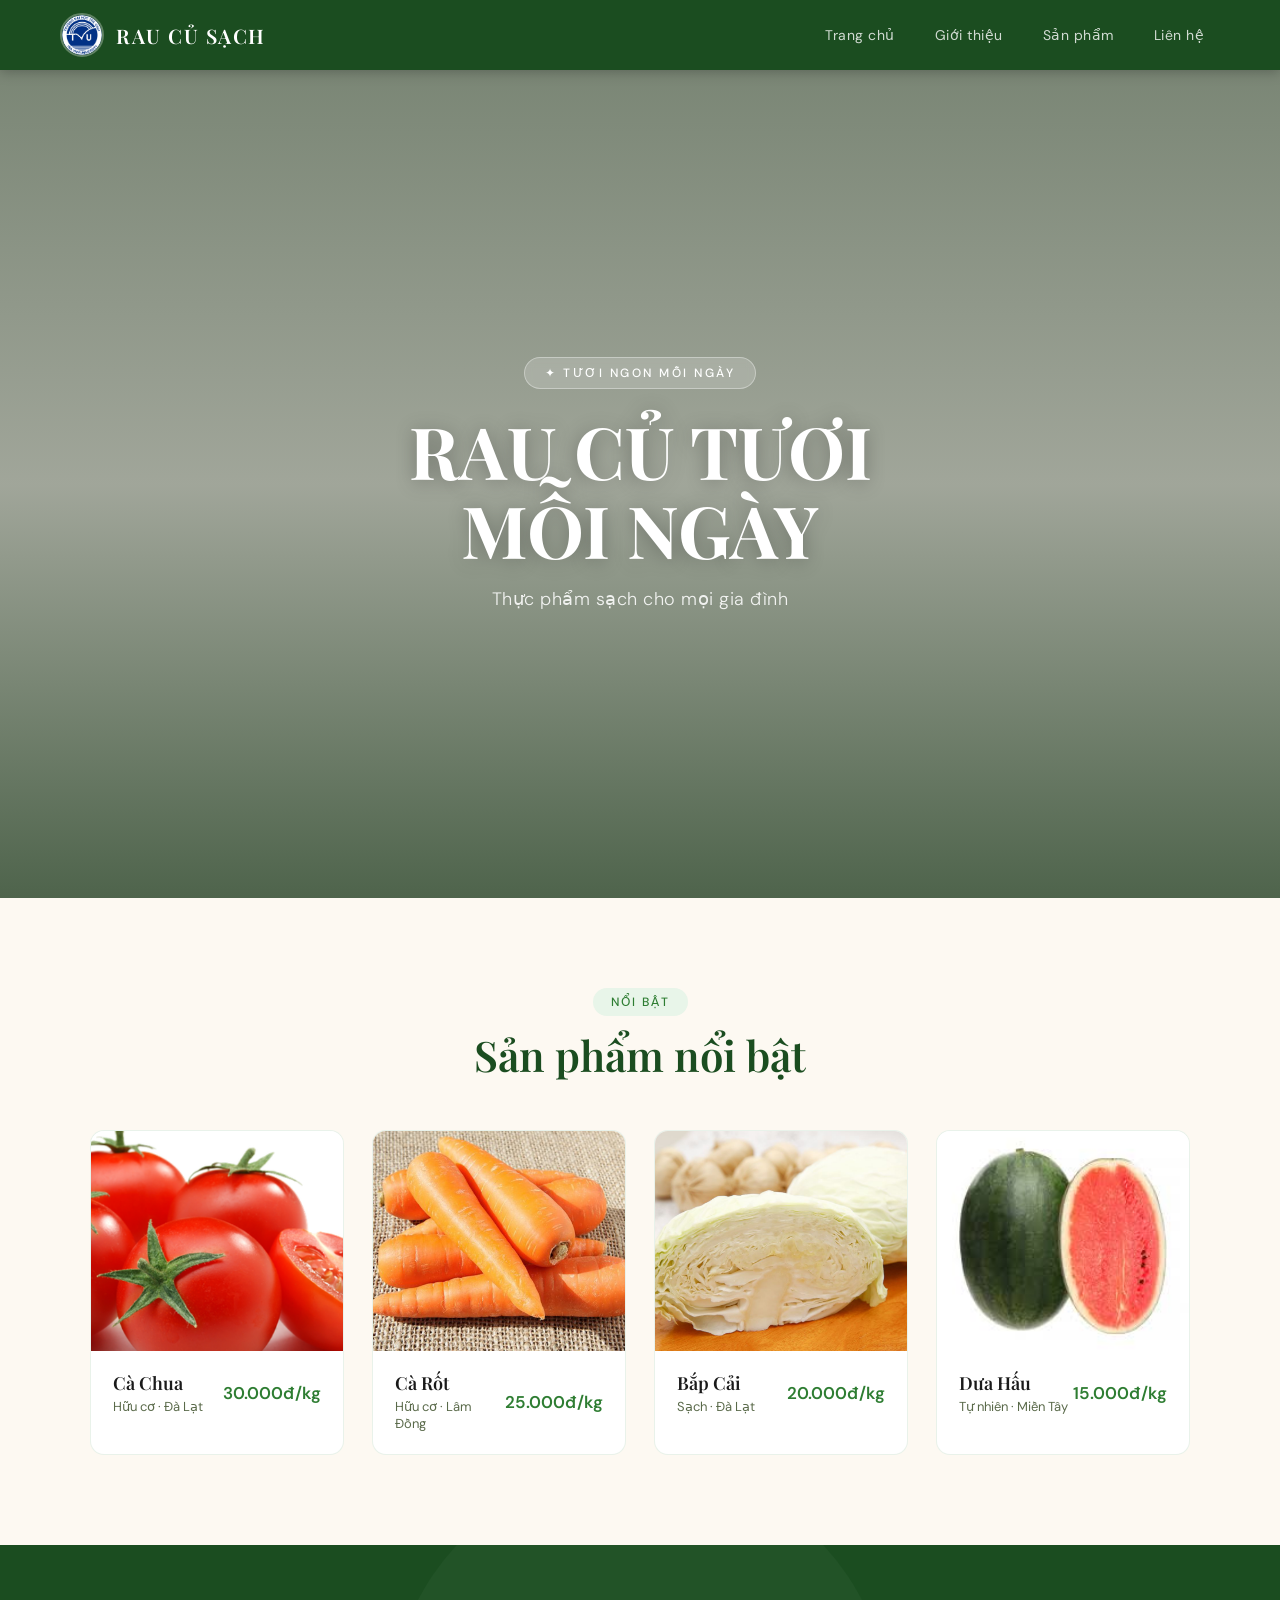
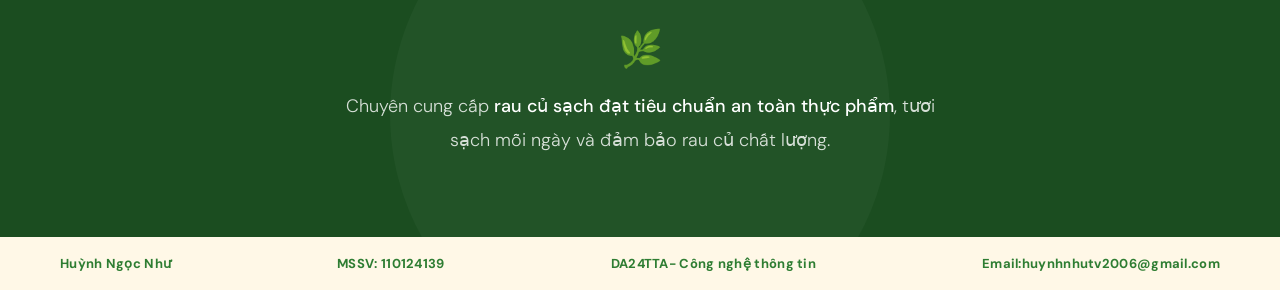
<file: index.html>
<!DOCTYPE html>
<html lang="vi">
<head>
    <meta charset="UTF-8">
    <meta name="viewport" content="width=device-width, initial-scale=1.0">
    <title>Cửa hàng Rau Củ Tươi</title>
    <link rel="stylesheet" href="css/style.css">
</head>
<body>

<header>
    <a href="index.html" class="logo">
        <img src="assets/logo.png" alt="Logo Rau Củ Sạch">
        <h2>RAU CỦ SẠCH</h2>
    </a>

    <nav>
        <a href="index.html">Trang chủ</a>
        <a href="html/gioi-thieu.html">Giới thiệu</a>
        <a href="html/san-pham.html">Sản phẩm</a>
        <a href="html/lien-he.html">Liên hệ</a>
    </nav>
</header>

<section class="banner">
    <div class="banner-content">
        <span class="banner-tag">✦ Tươi ngon mỗi ngày</span>
        <h1>RAU CỦ TƯƠI<br>MỖI NGÀY</h1>
        <p>Thực phẩm sạch cho mọi gia đình</p>
    </div>
</section>

<section class="products">
    <div class="section-header">
        <span class="section-tag">Nổi bật</span>
        <h2>Sản phẩm nổi bật</h2>
    </div>

    <div class="product-list">

        <div class="card">
            <div class="card-img-wrap">
                <img src="assets/cachua.webp" alt="Cà Chua">
                
            </div>
            <div class="card-body">
                <div>
                    <h3>Cà Chua</h3>
                    <p class="card-meta">Hữu cơ · Đà Lạt</p>
                </div>
                <p class="card-price">30.000đ/kg</p>
            </div>
        </div>

        <div class="card">
            <div class="card-img-wrap">
                <img src="assets/carot.jpg" alt="Cà Rốt">
                
            </div>
            <div class="card-body">
                <div>
                    <h3>Cà Rốt</h3>
                    <p class="card-meta">Hữu cơ · Lâm Đồng</p>
                </div>
                <p class="card-price">25.000đ/kg</p>
            </div>
        </div>

        <div class="card">
            <div class="card-img-wrap">
                <img src="assets/bapcai.jpg" alt="Bắp Cải">
               
            </div>
            <div class="card-body">
                <div>
                    <h3>Bắp Cải</h3>
                    <p class="card-meta">Sạch · Đà Lạt</p>
                </div>
                <p class="card-price">20.000đ/kg</p>
            </div>
        </div>

        <div class="card">
            <div class="card-img-wrap">
                <img src="assets/duahau.jpg" alt="Dưa Hấu">
               
            </div>
            <div class="card-body">
                <div>
                    <h3>Dưa Hấu</h3>
                    <p class="card-meta">Tự nhiên · Miền Tây</p>
                </div>
                <p class="card-price">15.000đ/kg</p>
            </div>
        </div>

    </div>
</section>

<section class="about">
    <div class="about-icon">🌿</div>
    <p>
        Chuyên cung cấp <strong>rau củ sạch đạt tiêu chuẩn an toàn thực phẩm</strong>,
        tươi sạch mỗi ngày và đảm bảo rau củ chất lượng.
    </p>
</section>

<footer>
    <p>Huỳnh Ngọc Như  </p>        <p>MSSV: 110124139</p>  
     <p> DA24TTA- Công nghệ thông tin</p>        <p>Email:huynhnhutv2006@gmail.com</p>
</footer>

<script src="js/script.js"></script>

</body>
</html>
</file>
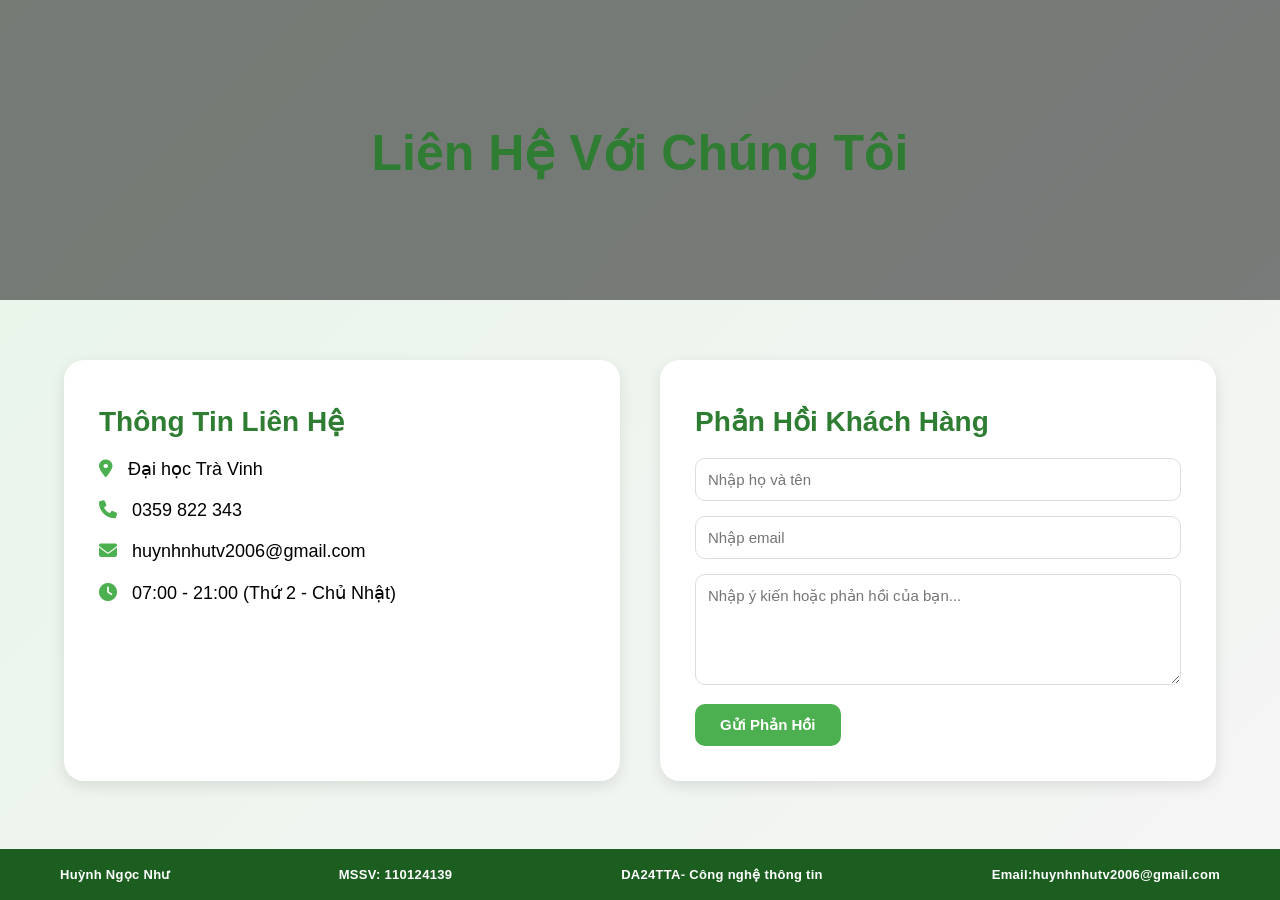
<file: html/lien-he.html>
<!DOCTYPE html>
<html lang="vi">
<head>
<meta charset="UTF-8">
<meta name="viewport" content="width=device-width, initial-scale=1.0">
<title>Liên Hệ</title>
<link rel="stylesheet" href="../css/style1.css">
<link rel="stylesheet"
href="https://cdnjs.cloudflare.com/ajax/libs/font-awesome/6.5.1/css/all.min.css">

</head>
<body>

<div class="banner">
    <h1>Liên Hệ Với Chúng Tôi</h1>
</div>

<section class="contact"> 

    <!-- Thông tin -->
    <div class="info">
        <h2>Thông Tin Liên Hệ</h2>

        <p>
            <i class="fas fa-map-marker-alt"></i>
            Đại học Trà Vinh
        </p>

        <p>
            <i class="fas fa-phone"></i>
            0359 822 343
        </p>

        <p>
            <i class="fas fa-envelope"></i>
            huynhnhutv2006@gmail.com
        </p>

        <p>
            <i class="fas fa-clock"></i>
            07:00 - 21:00 (Thứ 2 - Chủ Nhật)
        </p>
    </div>

    <!-- Form -->
   <div class="form-contact">
    <h2>Phản Hồi Khách Hàng</h2>

    <form>
        <input type="text" placeholder="Nhập họ và tên" required>

        <input type="email" placeholder="Nhập email" required>

        <textarea rows="5"
        placeholder="Nhập ý kiến hoặc phản hồi của bạn..."
        required></textarea>

        <button type="submit">
            Gửi Phản Hồi
        </button>
    </form>
</div>

</section>

<footer>
    <p>Huỳnh Ngọc Như  </p>        <p>MSSV: 110124139</p>  
     <p> DA24TTA- Công nghệ thông tin</p>        <p>Email:huynhnhutv2006@gmail.com</p>
</footer>

</body>
</html>
</file>
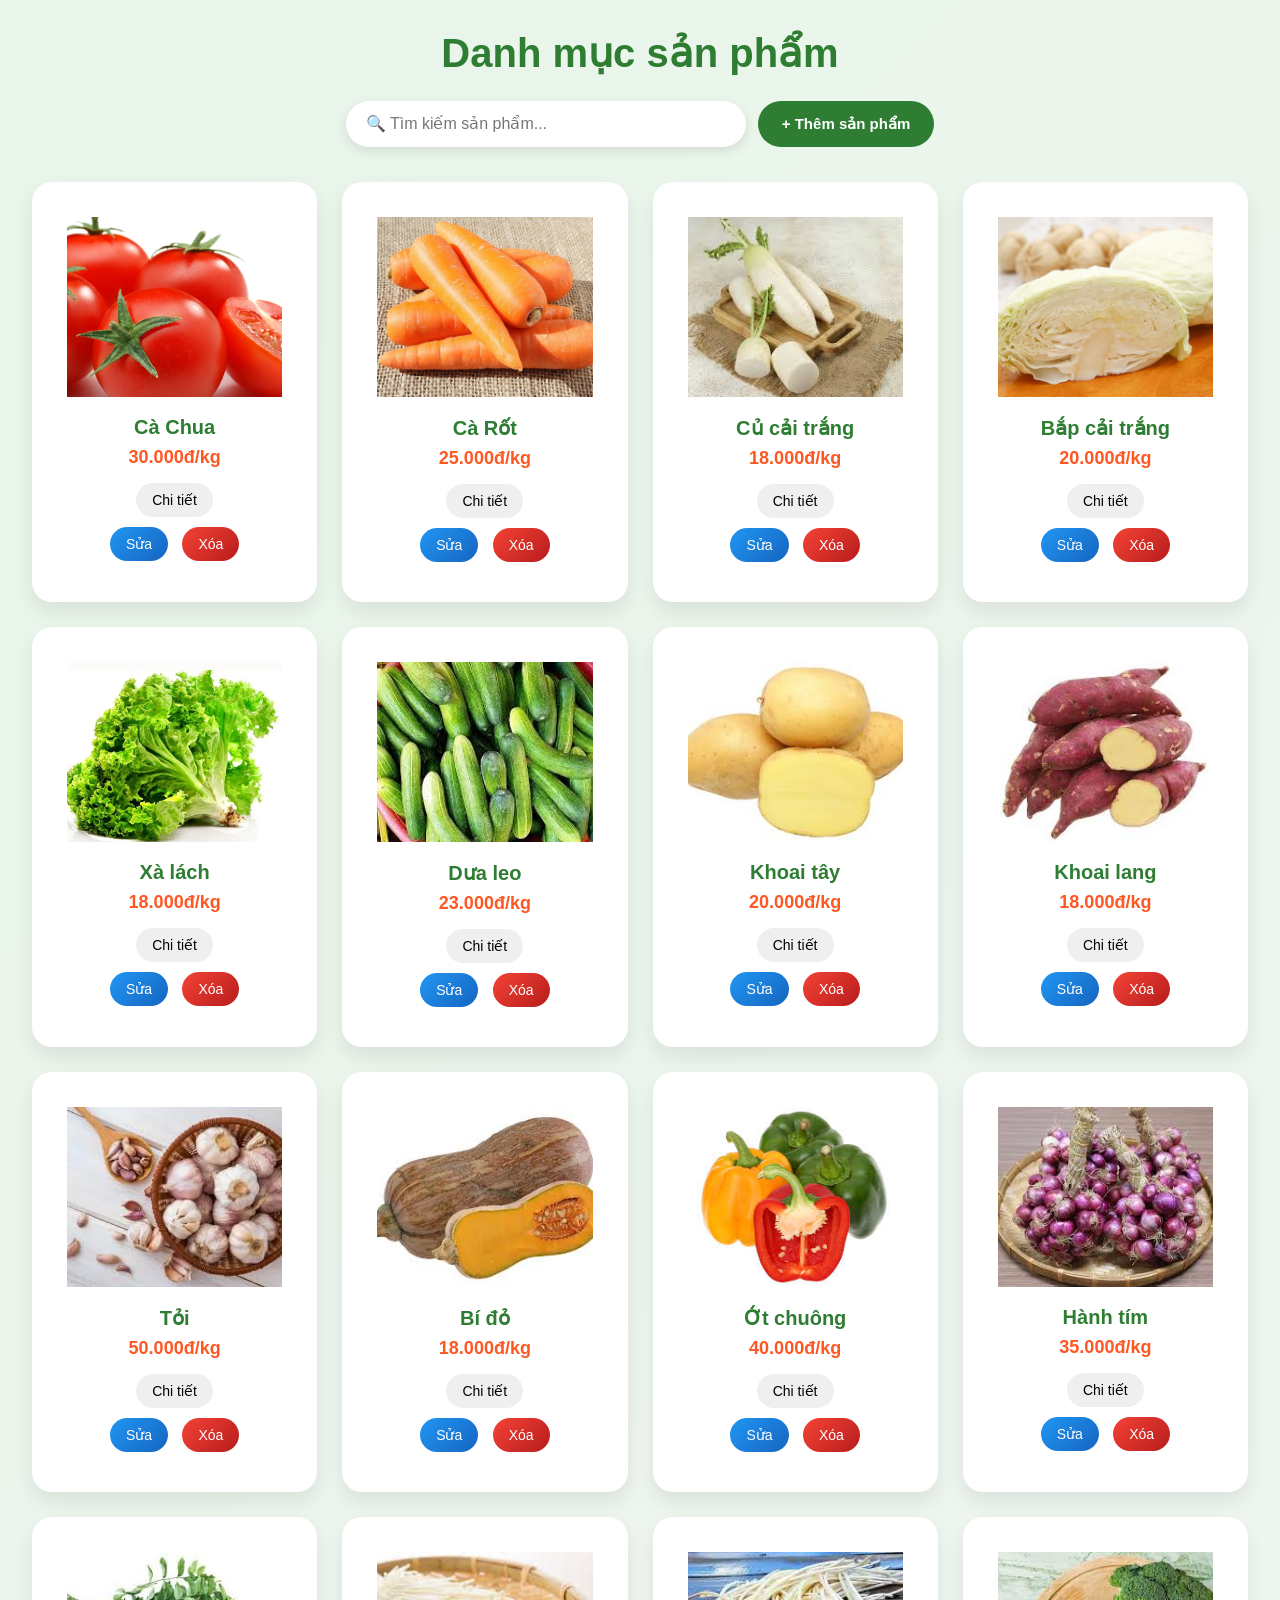
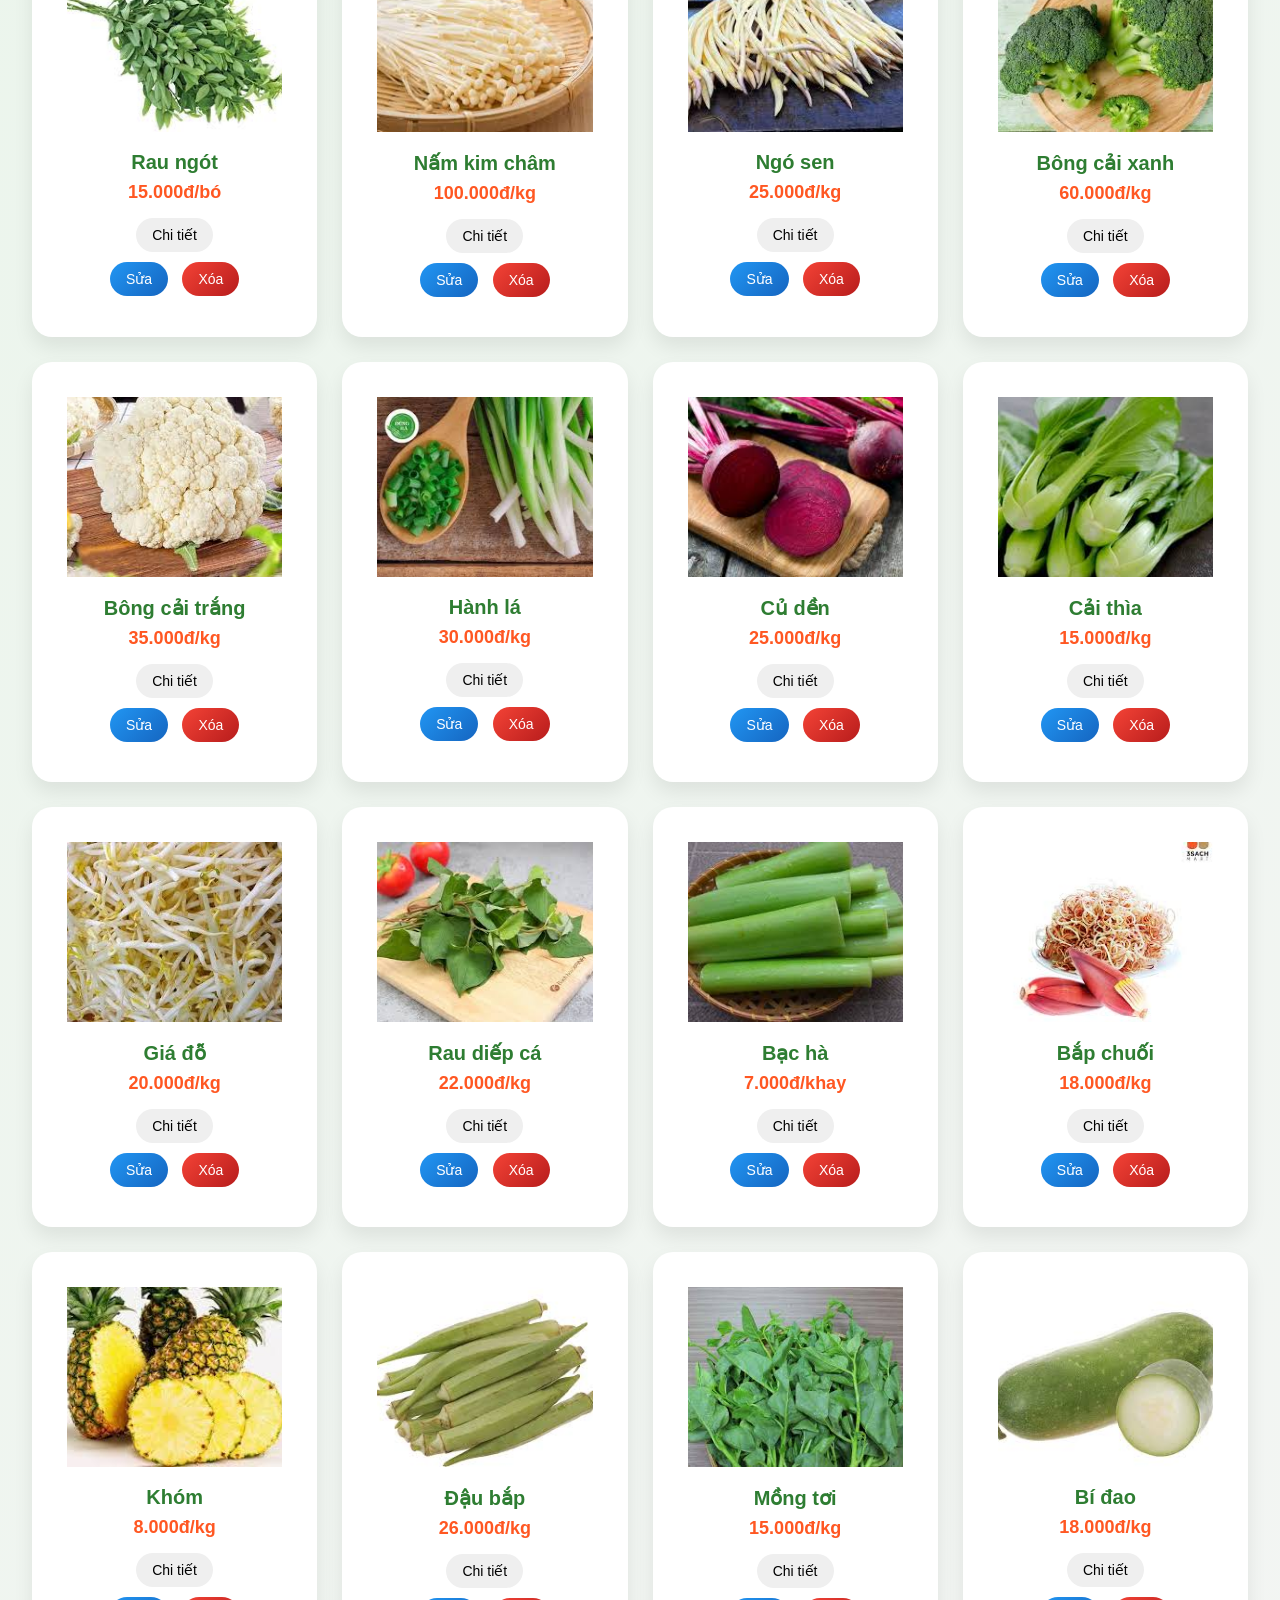
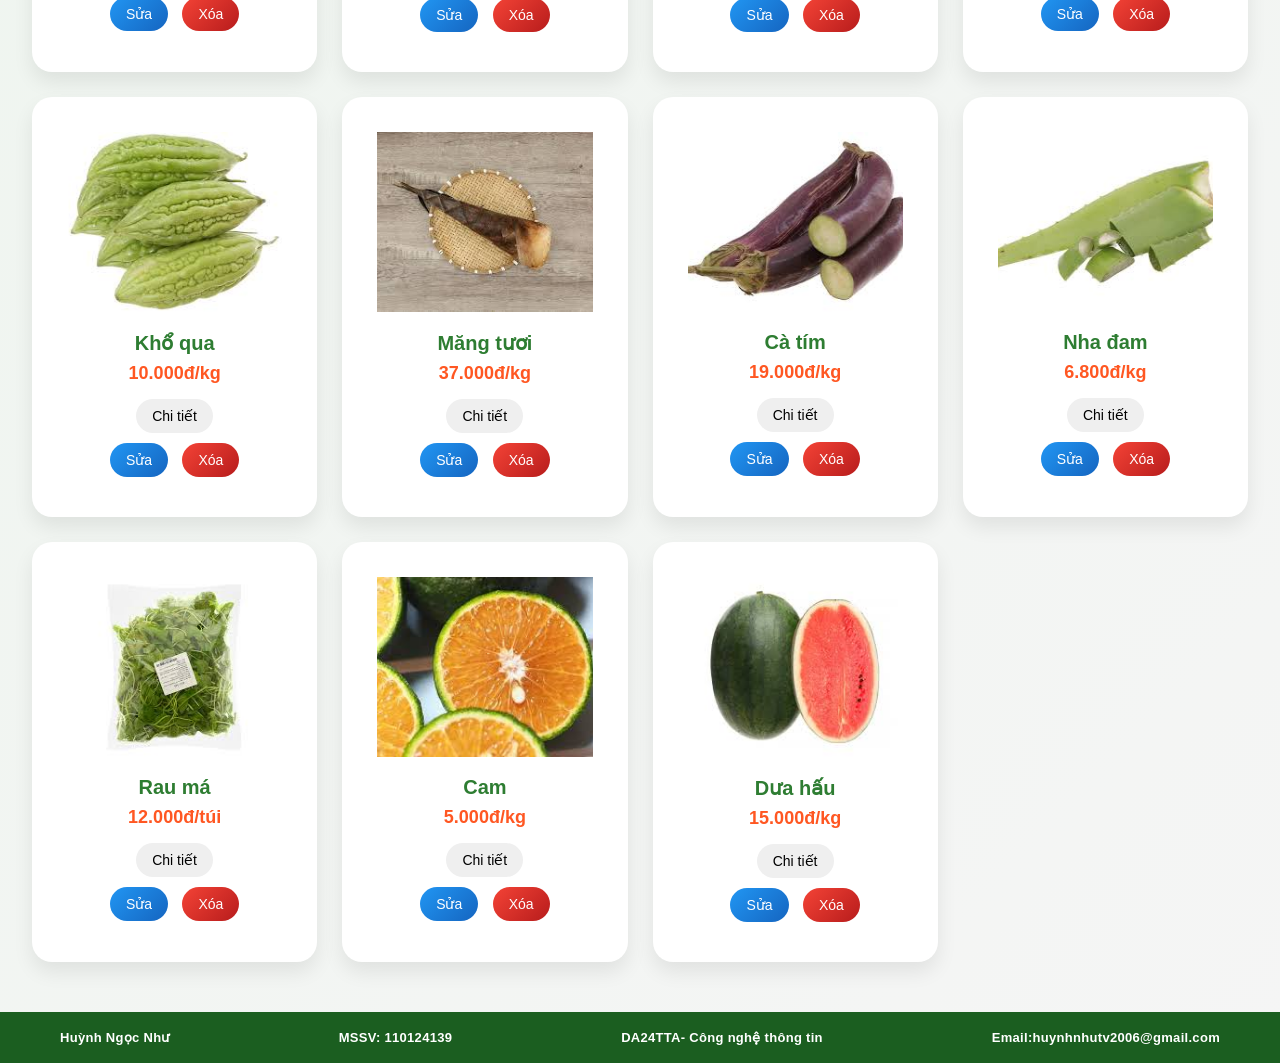
<file: html/san-pham.html>
<!DOCTYPE html>
<html lang="vi">
<head>
    <meta charset="UTF-8">
    <title>Sản phẩm</title>
<link rel="stylesheet" href="../css/style1.css">

 <script src="../js/script.js" defer></script>
</head>

<body>

<h1>Danh mục sản phẩm</h1>

<div class="header-row">
    <input type="text" id="searchInput" placeholder="🔍 Tìm kiếm sản phẩm...">
    <button class="add-btn" onclick="addProduct()">+ Thêm sản phẩm</button>
</div>


<!-- Modal thêm sản phẩm -->
<div id="productModal" class="modal">
    <div class="modal-content">
        <span class="close" onclick="closeModal()">&times;</span>
        <h2>➕ Thêm sản phẩm mới</h2>
        <input type="text" id="productName" placeholder="Tên sản phẩm">
        <input type="text" id="productPrice" placeholder="Giá sản phẩm">
        <input type="text" id="productImage" placeholder="Đường dẫn ảnh">
        <textarea id="productDesc" placeholder="Mô tả sản phẩm"></textarea>
        <button class="save-btn" onclick="saveProduct()">Thêm sản phẩm</button>
    </div>
</div>

<div class="product-list">

<!-- 1 -->
<div class="card">
    <img src="../assets/cachua.webp">
    <h3>Cà Chua</h3>
    <p>30.000đ/kg</p>
    <button onclick="showDetail('Cà chua','30.000/kg','Là loại thực phẩm giàu dưỡng chất, nổi bật với hàm lượng dồi dào vitamin C, kali, folate, vitamin K và chất chống oxy hóa mạnh lycopene. Chúng mang lại nhiều lợi ích tuyệt vời cho sức khỏe như bảo vệ tim mạch, cải thiện làn da, hỗ trợ thị lực và phòng chống ung thư.','../assets/cachua.webp')">Chi tiết</button>
     <div class="actions">
        <button class="edit-btn" onclick="editProduct(this)">Sửa</button>
        <button class="delete-btn" onclick="deleteProduct(this)">Xóa</button>
    </div>
</div>

<!-- 2 -->
<div class="card">
    <img src="../assets/carot.jpg">
    <h3>Cà Rốt</h3>
    <p>25.000đ/kg</p>
    <button onclick="showDetail('Cà rốt','25.000/kg','Là loại rau củ giàu chất dinh dưỡng, đặc biệt chứa nhiều beta-carotene, chất xơ, kali và các chất chống oxy hóa','../assets/carot.jpg')">Chi tiết</button>
     <div class="actions">
        <button class="edit-btn" onclick="editProduct(this)">Sửa</button>
        <button class="delete-btn" onclick="deleteProduct(this)">Xóa</button>
    </div>
</div>

<!--3-->
 <div class="card">
    <img src="../assets/cucaitrang.jpg">
    <h3>Củ cải trắng</h3>
    <p>18.000đ/kg</p>
    <button onclick="showDetail('Củ cải trắng','18.000/kg',' Ít calo nhưng giàu chất xơ, vitamin C, kali và các hợp chất chống oxy hóa, mang lại nhiều tác dụng tuyệt vời cho sức khỏe hô hấp, hệ tiêu hóa và hỗ trợ phòng ngừa bệnh tật.','../assets/cucaitrang.jpg')">Chi tiết</button>
     <div class="actions">
        <button class="edit-btn" onclick="editProduct(this)">Sửa</button>
        <button class="delete-btn" onclick="deleteProduct(this)">Xóa</button>
    </div>
</div>

<!-- 4-->
<div class="card">
    <img src="../assets/bapcai.jpg">
    <h3>Bắp cải trắng</h3>
    <p>20.000đ/kg</p>
    <button onclick="showDetail
    ('Bắp cải trắng', '20.000/kg', 'Là loại rau phổ biến, chứa hàm lượng dồi dào vitamin C, K, chất xơ và chất chống oxy hóa. Đây là thực phẩm ít calo giúp hỗ trợ giảm cân,tăng sức đề kháng, bảo vệ tim mạch, cải thiện hệ tiêu hóa và hỗ trợ kiểm soát đường huyết hiệu quả','../assets/bapcai.jpg')">Chi tiết</button>
     <div class="actions">
        <button class="edit-btn" onclick="editProduct(this)">Sửa</button>
        <button class="delete-btn" onclick="deleteProduct(this)">Xóa</button>
    </div>
</div>

<!-- 5 -->
<div class="card">
    <img src="../assets/xalach.jpg">
    <h3>Xà lách</h3>
    <p>18.000đ/kg</p>
    <button onclick="showDetail('Xà lách','18.000/kg','Xà lách chứa nhiều nước (lên đến 95%), dồi dào chất xơ, vitamin A, C, K, folate, và khoáng chất. Loại rau này ít calo, giúp giữ nước và hỗ trợ sức khỏe toàn diện.','../assets/xalach.jpg')">Chi tiết</button>
     <div class="actions">
        <button class="edit-btn" onclick="editProduct(this)">Sửa</button>
        <button class="delete-btn" onclick="deleteProduct(this)">Xóa</button>
    </div>
</div>

<!-- 6 -->
<div class="card">
    <img src="../assets/dualeo.jpg">
    <h3>Dưa leo</h3>
    <p>23.000đ/kg</p>
    <button onclick="showDetail('Dưa leo','23.000/kg',' Thực phẩm chứa khoảng 95% nước, ít calo nhưng dồi dào vitamin và khoáng chất và mang lại nhiều lợi ích thiết thực như cấp nước hiệu quả, hỗ trợ tiêu hóa, làm đẹp da, kiểm soát cân nặng và tăng cường sức khỏe tim mạch.','../assets/dualeo.jpg')">Chi tiết</button>
     <div class="actions">
        <button class="edit-btn" onclick="editProduct(this)">Sửa</button>
        <button class="delete-btn" onclick="deleteProduct(this)">Xóa</button>
    </div>
</div>

<!-- 7 -->
<div class="card">
    <img src="../assets/khoaitay.jpg">
    <h3>Khoai tây</h3>
    <p>20.000đ/kg</p>
    <button onclick="showDetail('Khoai tây','20.000/kg','Củ giàu carbohydrate và vitamin C, rất phổ biến trong ẩm thực và khoai tây mang lại nhiều lợi ích cho sức khỏe như kiểm soát cân nặng, ổn định huyết áp, hỗ trợ tiêu hóa và làm đẹp da.','../assets/khoaitay.jpg')">Chi tiết</button>
     <div class="actions">
        <button class="edit-btn" onclick="editProduct(this)">Sửa</button>
        <button class="delete-btn" onclick="deleteProduct(this)">Xóa</button>
    </div>
</div>

<!-- 8 -->
<div class="card">
    <img src="../assets/khoailang.jpg">
    <h3>Khoai lang</h3>
    <p>18.000đ/kg</p>
    <button onclick="showDetail('Khoai lang','18.000/kg','Nguồn thực phẩm giàu dinh dưỡng, cung cấp dồi dào chất xơ, vitamin A, C, và các khoáng chất như kali, đây là thực phẩm giúp cải thiện tiêu hóa, hỗ trợ giảm cân, tăng cường hệ miễn dịch và ổn định đường huyết','../assets/khoailang.jpg')">Chi tiết</button>
     <div class="actions">
        <button class="edit-btn" onclick="editProduct(this)">Sửa</button>
        <button class="delete-btn" onclick="deleteProduct(this)">Xóa</button>
    </div>
</div>

<!-- 9 -->
<div class="card">
    <img src="../assets/toi.jpg">
    <h3>Tỏi</h3>
    <p>50.000đ/kg</p>
    <button onclick="showDetail('Tỏi','50.000/kg','Loại gia vị quen thuộc có chứa hàm lượng cao hợp chất lưu huỳnh (allicin), vitamin và khoáng chất. Tỏi nổi bật với công dụng kháng khuẩn tự nhiên, tăng cường hệ miễn dịch, hỗ trợ ổn định huyết áp, giảm cholesterol và ngăn ngừa lão hóa.','../assets/toi.jpg')">Chi tiết</button>
     <div class="actions">
        <button class="edit-btn" onclick="editProduct(this)">Sửa</button>
        <button class="delete-btn" onclick="deleteProduct(this)">Xóa</button>
    </div>
</div>

<!-- 10 -->
<div class="card">
    <img src="../assets/bido.jpg">
    <h3>Bí đỏ</h3>
    <p>18.000đ/kg</p>
    <button onclick="showDetail('Bí đỏ','18.000/kg','Là loại thực phẩm ít calo (khoảng 49 kcal/chén), dồi dào nước, chất xơ, vitamin A, C, E và các chất chống oxy hóa.','../assets/bido.jpg')">Chi tiết</button>
     <div class="actions">
        <button class="edit-btn" onclick="editProduct(this)">Sửa</button>
        <button class="delete-btn" onclick="deleteProduct(this)">Xóa</button>
    </div>
</div>

<!-- 11 -->
<div class="card">
    <img src="../assets/otchuong.jpg">
    <h3>Ớt chuông</h3>
    <p>40.000đ/kg</p>
    <button onclick="showDetail('Ớt chuông','40.000/kg','Là loại rau quả ít calo, giàu chất xơ, nước và là nguồn cung cấp vitamin C, A, E dồi dào và là thực phẩm tuyệt vời giúp tăng sức đề kháng, hỗ trợ giảm cân, bảo vệ thị lực và làm đẹp da.','../assets/otchuong.jpg')">Chi tiết</button>
     <div class="actions">
        <button class="edit-btn" onclick="editProduct(this)">Sửa</button>
        <button class="delete-btn" onclick="deleteProduct(this)">Xóa</button>
    </div>
</div>

<!-- 12-->
<div class="card">
    <img src="../assets/hanhtim.jpg">
    <h3>Hành tím</h3>
    <p>35.000đ/kg</p>
    <button onclick="showDetail
    ('Bắp cải trắng', '35.000/kg', 'Là loại rau quả ít calo, giàu chất xơ, nước và là nguồn cung cấp vitamin C, A, E dồi dào. Đây là thực phẩm tuyệt vời giúp tăng sức đề kháng, hỗ trợ giảm cân, bảo vệ thị lực và làm đẹp da.','../assets/hanhtim.jpg')">Chi tiết</button>
     <div class="actions">
        <button class="edit-btn" onclick="editProduct(this)">Sửa</button>
        <button class="delete-btn" onclick="deleteProduct(this)">Xóa</button>
    </div>
</div>

<!-- 13-->
<div class="card">
    <img src="../assets/raungot.jpg">
    <h3>Rau ngót</h3>
    <p>15.000đ/bó</p>
    <button onclick="showDetail
    ('Rau ngót', '15.000/bó', 'Là loại rau rất giàu vitamin (A, B, C), canxi, sắt và protein thực vật và rau ngót có tính mát, vị ngọt, giúp thanh nhiệt, giải độc, lợi tiểu và bổ huyết. Loại rau này mang lại nhiều lợi ích cho sức khỏe.','../assets/raungot.jpg')">Chi tiết</button>
     <div class="actions">
        <button class="edit-btn" onclick="editProduct(this)">Sửa</button>
        <button class="delete-btn" onclick="deleteProduct(this)">Xóa</button>
    </div>
</div>

<!-- 14-->
<div class="card">
    <img src="../assets/kimcham.jpg">
    <h3>Nấm kim châm</h3>
    <p>100.000đ/kg</p>
    <button onclick="showDetail
    ('Nấm kim châm', '100.000/kg', 'Là loại thực phẩm bổ dưỡng, ít calo, giàu chất xơ, kali, và vitamin nhóm B. Nấm mang lại nhiều lợi ích sức khỏe như hỗ trợ giảm cân, tốt cho tim mạch, tăng cường miễn dịch và cải thiện chức năng não bộ.','../assets/kimcham.jpg')">Chi tiết</button>
     <div class="actions">
        <button class="edit-btn" onclick="editProduct(this)">Sửa</button>
        <button class="delete-btn" onclick="deleteProduct(this)">Xóa</button>
    </div>
</div>

<!-- 15 -->
<div class="card">
    <img src="../assets/sen.jpg">
    <h3>Ngó sen</h3>
    <p>25.000đ/kg</p>
    <button onclick="showDetail
    ('Ngó sen', '25.000/kg', 'Là thực phẩm thanh đạm, giàu chất xơ, vitamin C và các khoáng chất. Nó có công dụng nổi bật trong việc thanh nhiệt, hỗ trợ tiêu hóa, làm đẹp da và điều hòa huyết áp. Đây là nguyên liệu tự nhiên giàu dinh dưỡng, rất tốt cho sức khỏe tổng thể.','../assets/sen.jpg')">Chi tiết</button>
     <div class="actions">
        <button class="edit-btn" onclick="editProduct(this)">Sửa</button>
        <button class="delete-btn" onclick="deleteProduct(this)">Xóa</button>
    </div>
</div>

<!-- 16-->
<div class="card">
    <img src="../assets/caixanh.jpg">
    <h3>Bông cải xanh</h3>
    <p>60.000đ/kg</p>
    <button onclick="showDetail
    ('Bông cải xanh', '60.000/kg', 'Bông cải xanh chứa lượng lớn chất xơ, vitamin C, K, folate và các hợp chất chống oxy hóa mạnh. Nó giúp tăng cường hệ miễn dịch, bảo vệ tim mạch, hỗ trợ tiêu hóa, kiểm soát đường huyết và phòng chống ung thư hiệu quả','../assets/caixanh.jpg')">Chi tiết</button>
     <div class="actions">
        <button class="edit-btn" onclick="editProduct(this)">Sửa</button>
        <button class="delete-btn" onclick="deleteProduct(this)">Xóa</button>
    </div>
</div>

<!-- 17-->
<div class="card">
    <img src="../assets/caitrang.jpg">
    <h3>Bông cải trắng</h3>
    <p>35.000đ/kg</p>
    <button onclick="showDetail
    ('Bông cải trắng', '35.000/kg', 'Bông cải trắng là loại rau họ cải giàu dinh dưỡng, ít calo. Chúng chứa nhiều chất xơ, vitamin C, vitamin K, và các hợp chất chống oxy hóa. Nhờ đó, bông cải trắng giúp tăng cường hệ miễn dịch, hỗ trợ tiêu hóa, bảo vệ tim mạch và ngăn ngừa ung thư','../assets/caitrang.jpg')">Chi tiết</button>
     <div class="actions">
        <button class="edit-btn" onclick="editProduct(this)">Sửa</button>
        <button class="delete-btn" onclick="deleteProduct(this)">Xóa</button>
    </div>
</div>

<!-- 18-->
<div class="card">
    <img src="../assets/hanhla.jpg">
    <h3>Hành lá</h3>
    <p>30.000đ/kg</p>
    <button onclick="showDetail
    ('Hành lá', '30.000/kg', 'Là loại rau gia vị vô cùng quen thuộc trong ẩm thực. Dù ít calo, hành lá lại chứa dồi dào chất xơ, vitamin (A, C, K) và các hợp chất chống oxy hóa. Chúng được sử dụng phổ biến để tăng hương vị cho các món canh, súp, cháo, xào...','../assets/hanhla.jpg')">Chi tiết</button>
     <div class="actions">
        <button class="edit-btn" onclick="editProduct(this)">Sửa</button>
        <button class="delete-btn" onclick="deleteProduct(this)">Xóa</button>
    </div>
</div>

<!-- 19-->
<div class="card">
    <img src="../assets/cuden.jpg">
    <h3>Củ dền</h3>
    <p>25.000đ/kg</p>
    <button onclick="showDetail
    ('Củ dền', '25.000/kg', 'Là loại rau củ giàu dinh dưỡng, đặc biệt chứa nhiều vitamin A, C, axit folic, sắt và nitrat tự nhiên. Tác dụng chính bao gồm hỗ trợ tim mạch, điều hòa huyết áp, bổ máu, giải độc gan và tăng cường hệ miễn dịch.','../assets/cuden.jpg')">Chi tiết</button>
     <div class="actions">
        <button class="edit-btn" onclick="editProduct(this)">Sửa</button>
        <button class="delete-btn" onclick="deleteProduct(this)">Xóa</button>
    </div>
</div>

<!-- 20-->
<div class="card">
    <img src="../assets/caithia.jpg">
    <h3>Cải thìa</h3>
    <p>15.000đ/kg</p>
    <button onclick="showDetail
    ('Cải thìa', '15.000/kg', 'Là loại rau có lá xanh đậm, cuống dày trắng mọng, chứa ít calo nhưng giàu chất xơ, vitamin (A, C, K) và khoáng chất. Rau có tính mát, thường dùng trong các món xào, luộc hoặc nấu canh, mang lại nhiều giá trị tuyệt vời cho sức khỏe người dùng.','../assets/caithia.jpg')">Chi tiết</button>
     <div class="actions">
        <button class="edit-btn" onclick="editProduct(this)">Sửa</button>
        <button class="delete-btn" onclick="deleteProduct(this)">Xóa</button>
    </div>
</div>

<!-- 21-->
<div class="card">
    <img src="../assets/giad.jpg">
    <h3>Giá đỗ</h3>
    <p>20.000đ/kg</p>
    <button onclick="showDetail
    ('Giá đỗ', '20.000/kg', 'Là thực phẩm giàu dinh dưỡng chứa nhiều vitamin (C, E, B) và khoáng chất. Giá đỗ giúp thanh nhiệt, giảm cholesterol, hỗ trợ giảm cân, làm đẹp da và tốt cho tiêu hóa.','../assets/giad.jpg')">Chi tiết</button>
     <div class="actions">
        <button class="edit-btn" onclick="editProduct(this)">Sửa</button>
        <button class="delete-btn" onclick="deleteProduct(this)">Xóa</button>
    </div>
</div>

<!-- 22-->
<div class="card">
    <img src="../assets/raudiepca.jpg">
    <h3>Rau diếp cá</h3>
    <p>22.000đ/kg</p>
    <button onclick="showDetail
    ('Rau diếp cá', '22.000/kg', 'Là loại rau gia vị phổ biến, có vị chua, hơi tanh và tính mát và giúp thanh nhiệt, giải độc, tiêu viêm, hỗ trợ điều trị các bệnh như mụn nhọt, tiểu đường và các vấn đề về đường hô hấp','../assets/raudiepca.jpg')">Chi tiết</button>
     <div class="actions">
        <button class="edit-btn" onclick="editProduct(this)">Sửa</button>
        <button class="delete-btn" onclick="deleteProduct(this)">Xóa</button>
    </div>
</div>

<!-- 23-->
<div class="card">
    <img src="../assets/bacha.jpg">
    <h3>Bạc hà</h3>
    <p>7.000đ/khay</p>
    <button onclick="showDetail
    ('Bạc hà', '7.000/khay', 'Bạc hà là thảo dược tự nhiên nổi tiếng nhờ hàm lượng tinh dầu cao (chủ yếu là Menthol), mang lại vị the mát đặc trưng. Dược liệu này được ứng dụng rộng rãi trong y học cổ truyền và hiện đại để làm dịu các cơn đau, sát khuẩn, kích thích tiêu hóa và chữa cảm cúm.','../assets/bacha.jpg')">Chi tiết</button>
     <div class="actions">
        <button class="edit-btn" onclick="editProduct(this)">Sửa</button>
        <button class="delete-btn" onclick="deleteProduct(this)">Xóa</button>
    </div>
</div>

<!-- 24-->
<div class="card">
    <img src="../assets/bapchuoi.jpg">
    <h3>Bắp chuối</h3>
    <p>18.000đ/kg</p>
    <button onclick="showDetail
    ('Bắp chuối', '18.000/kg', 'Là phần hoa của cây chuối, rất giàu chất xơ, vitamin (A, C, E) và khoáng chất. Đây là loại thực phẩm bổ dưỡng giúp kiểm soát đường huyết, hỗ trợ tiêu hóa.','../assets/bapchuoi.jpg')">Chi tiết</button>
     <div class="actions">
        <button class="edit-btn" onclick="editProduct(this)">Sửa</button>
        <button class="delete-btn" onclick="deleteProduct(this)">Xóa</button>
    </div>
</div>

<!-- 25-->
<div class="card">
    <img src="../assets/khom.jpg">
    <h3>Khóm</h3>
    <p>8.000đ/kg</p>
    <button onclick="showDetail
    ('Khóm', '8.000/kg', 'Là loại trái cây nhiệt đới giàu vitamin C, mangan và enzyme Bromelain. Quả khóm có tác dụng tăng cường miễn dịch, hỗ trợ tiêu hóa, kháng viêm, giảm ho, và chống oxy hóa.','../assets/khom.jpg')">Chi tiết</button>
     <div class="actions">
        <button class="edit-btn" onclick="editProduct(this)">Sửa</button>
        <button class="delete-btn" onclick="deleteProduct(this)">Xóa</button>
    </div>
</div>

<!-- 26-->
<div class="card">
    <img src="../assets/daubap.jpg">
    <h3>Đậu bắp</h3>
    <p>26.000đ/kg</p>
    <button onclick="showDetail
    ('Đậu bắp', '26.000/kg', 'Là loại rau quả nhiệt đới ít calo nhưng giàu dinh dưỡng, đặc biệt nổi tiếng với chất nhầy tự nhiên chứa nhiều vitamin (A, C, K, folate) và khoáng chất. Loại quả này là thực phẩm tuyệt vời để hỗ trợ tiêu hóa, kiểm soát đường huyết, bảo vệ tim mạch.','../assets/daubap.jpg')">Chi tiết</button>
     <div class="actions">
        <button class="edit-btn" onclick="editProduct(this)">Sửa</button>
        <button class="delete-btn" onclick="deleteProduct(this)">Xóa</button>
    </div>
</div>

<!-- 27-->
<div class="card">
    <img src="../assets/mongtoi.jpg">
    <h3>Mồng tơi</h3>
    <p>15.000đ/kg</p>
    <button onclick="showDetail
    ('Mồng tơi', '15.000/kg', 'Là loại dây leo nhiệt đới nổi tiếng với tính mát, giàu vitamin và chất nhầy','../assets/mongtoi.jpg')">Chi tiết</button>
     <div class="actions">
        <button class="edit-btn" onclick="editProduct(this)">Sửa</button>
        <button class="delete-btn" onclick="deleteProduct(this)">Xóa</button>
    </div>
</div>

<!-- 28-->
<div class="card">
    <img src="../assets/bidao.jpg">
    <h3>Bí đao</h3>
    <p>18.000đ/kg</p>
    <button onclick="showDetail
    ('Bí đao', '18.000/kg', 'Là loại dây leo thuộc họ bầu bí, chứa đến (95%) nước và nhiều vitamin. Nổi bật với đặc tính mát, ít calo và không chứa chất béo, quả bí đao được sử dụng phổ biến trong ẩm thực để thanh nhiệt và hỗ trợ giảm cân.','../assets/bidao.jpg')">Chi tiết</button>
     <div class="actions">
        <button class="edit-btn" onclick="editProduct(this)">Sửa</button>
        <button class="delete-btn" onclick="deleteProduct(this)">Xóa</button>
    </div>
</div>

<!-- 29 -->
<div class="card">
    <img src="../assets/khoqua.jpg">
    <h3>Khổ qua</h3>
    <p>10.000đ/kg</p>
    <button onclick="showDetail
    ('Khổ qua', '10.000/kg', 'Là loại cây dây leo thuộc họ bầu bí. Theo y học, vị đắng đặc trưng của khổ qua mang lại nhiều lợi ích sức khỏe như thanh nhiệt, hỗ trợ kiểm soát đường huyết và giải độc.','../assets/khoqua.jpg')">Chi tiết</button>
      <div class="actions">
        <button class="edit-btn" onclick="editProduct(this)">Sửa</button>
        <button class="delete-btn" onclick="deleteProduct(this)">Xóa</button>
    </div>
</div>

<!-- 30-->
<div class="card">
    <img src="../assets/mangtuoi.jpg">
    <h3>Măng tươi</h3>
    <p>37.000đ/kg</p>
    <button onclick="showDetail
    ('Măng tươi', '37.000/kg', 'Là búp non của các loại tre, nứa, vầu... Măng giàu chất xơ và vitamin, nhưng có chứa độc tố cyanide.','../assets/mangtuoi.jpg')">Chi tiết</button>
     <div class="actions">
        <button class="edit-btn" onclick="editProduct(this)">Sửa</button>
        <button class="delete-btn" onclick="deleteProduct(this)">Xóa</button>
    </div>
</div>


<!-- 31-->
<div class="card">
    <img src="../assets/catim.jpg">
    <h3>Cà tím</h3>
    <p>19.000đ/kg</p>
    <button onclick="showDetail
    ('Cà tím', '19.000/kg', 'Là loại rau ăn quả thuộc họ cà, rất giàu chất xơ và chất chống oxy hóa. Đây là thực phẩm tuyệt vời giúp giảm cân, tốt cho tim mạch và ổn định đường huyết.','../assets/catim.jpg')">Chi tiết</button>
     <div class="actions">
        <button class="edit-btn" onclick="editProduct(this)">Sửa</button>
        <button class="delete-btn" onclick="deleteProduct(this)">Xóa</button>
    </div>
</div>

<!-- 32-->
<div class="card">
    <img src="../assets/nhadam.jpg">
    <h3>Nha đam</h3>
    <p>6.800đ/kg</p>
    <button onclick="showDetail
    ('Nha đam', '6.800/kg', 'Là loại cây mọng nước giàu vitamin, khoáng chất và chất chống oxy hóa. Cây mang lại nhiều lợi ích vượt trội cho sức khỏe và sắc đẹp như thanh nhiệt, hỗ trợ tiêu hóa, dưỡng ẩm da và làm lành vết thương.','../assets/nhadam.jpg')">Chi tiết</button>
     <div class="actions">
        <button class="edit-btn" onclick="editProduct(this)">Sửa</button>
        <button class="delete-btn" onclick="deleteProduct(this)">Xóa</button>
    </div>
</div>

<!-- 33-->
<div class="card">
    <img src="../assets/rauma.jpg">
    <h3>Rau má</h3>
    <p>12.000đ/túi</p>
    <button onclick="showDetail
    ('Rau má', '12.000/túi', 'Là loại thảo dược thân thảo phổ biến, có vị đắng nhẹ, tính mát. Nó được sử dụng rộng rãi để thanh nhiệt, giải độc, hỗ trợ tiêu hóa, làm đẹp da và cải thiện tuần hoàn máu.','../assets/rauma.jpg')">Chi tiết</button>
    <div class="actions">
        <button class="edit-btn" onclick="editProduct(this)">Sửa</button>
        <button class="delete-btn" onclick="deleteProduct(this)">Xóa</button>
    </div>
</div>

<!-- 34-->
<div class="card">
    <img src="../assets/cams.jpg">
    <h3>Cam</h3>
    <p>5.000đ/kg</p>
    <button onclick="showDetail
    ('Cam', '5.000/kg', 'Là loại cây ăn trái chủ lực của vùng Đồng bằng sông Cửu Long (nổi tiếng nhất tại Vĩnh Long). Quả có vỏ dày, sần sùi, màu vàng sậm hoặc lục. Đây là nguồn dồi dào vitamin C, chất xơ và chất chống oxy hóa, mang lại nhiều lợi ích cho sức khỏe.','../assets/cams.jpg')">Chi tiết</button>
     <div class="actions">
        <button class="edit-btn" onclick="editProduct(this)">Sửa</button>
        <button class="delete-btn" onclick="deleteProduct(this)">Xóa</button>
    </div>
</div>

<!-- 35-->
<div class="card">
    <img src="../assets/duahau.jpg">
    <h3>Dưa hấu</h3>
    <p>15.000đ/kg</p>
    <button onclick="showDetail
    ('Dưa hấu', '15.000/kg', 'Là loại trái cây nhiệt đới chứa nhiều nước, giàu Vitamin A, C và chất chống oxy hóa Lycopene.','../assets/duahau.jpg')">Chi tiết</button>

    <div class="actions">
        <button class="edit-btn" onclick="editProduct(this)">Sửa</button>
        <button class="delete-btn" onclick="deleteProduct(this)">Xóa</button>
    </div>
</div>
</div>

</script>

</div>


<footer>
    <p>Huỳnh Ngọc Như  </p>        <p>MSSV: 110124139</p>  
     <p> DA24TTA- Công nghệ thông tin</p>        <p>Email:huynhnhutv2006@gmail.com</p>
</footer>

</body>
</html>
</file>
<file: css/style.css>
@import url('https://fonts.googleapis.com/css2?family=Playfair+Display:wght@600;700&family=DM+Sans:wght@300;400;500&display=swap');

* {
    margin: 0;
    padding: 0;
    box-sizing: border-box;
}

:root {
    --green-dark:   #1b4d20;
    --green-mid:    #2e7d32;
    --green-light:  #4caf50;
    --green-pale:   #e8f5e9;
    --cream:        #fdf9f2;
    --text-dark:    #1a1a1a;
    --text-muted:   #5a6a4a;
    --white:        #ffffff;
    --radius:       14px;
}

html { scroll-behavior: smooth; }

body {
    font-family: 'DM Sans', sans-serif;
    background: var(--cream);
    color: var(--text-dark);
}

/* ── HEADER ─────────────────────────────── */
header {
    background: var(--green-dark);
    display: flex;
    justify-content: space-between;
    align-items: center;
    padding: 0 60px;
    height: 70px;
    position: sticky;
    top: 0;
    z-index: 100;
    box-shadow: 0 2px 12px rgba(0,0,0,0.25);
}

.logo {
    display: flex;
    align-items: center;
    gap: 12px;
    text-decoration: none;
}

.logo img {
    width: 44px;
    height: 44px;
    border-radius: 50%;
    object-fit: cover;
    border: 2px solid rgba(255,255,255,0.3);
}

.logo h2 {
    font-family: 'Playfair Display', serif;
    font-size: 20px;
    color: var(--white);
    letter-spacing: 1.5px;
    font-weight: 600;
}

nav {
    display: flex;
    align-items: center;
    gap: 8px;
}

nav a {
    color: rgba(255,255,255,0.8);
    text-decoration: none;
    font-size: 14px;
    font-weight: 400;
    letter-spacing: 0.5px;
    padding: 8px 16px;
    border-radius: 50px;
    transition: all 0.25s ease;
}

nav a:hover {
    color: var(--white);
    background: rgba(255,255,255,0.12);
}

/* ── BANNER ─────────────────────────────── */
.banner {
    height: 92vh;
    min-height: 520px;
    background: url("https://images.unsplash.com/photo-1542838132-92c53300491e") center/cover no-repeat;
    position: relative;
    display: flex;
    flex-direction: column;
    justify-content: center;
    align-items: center;
    text-align: center;
    overflow: hidden;
}

.banner::before {
    content: '';
    position: absolute;
    inset: 0;
    background: linear-gradient(
        to bottom,
        rgba(15, 40, 15, 0.55) 0%,
        rgba(10, 30, 10, 0.38) 50%,
        rgba(20, 50, 20, 0.75) 100%
    );
}

.banner-content {
    position: relative;
    z-index: 1;
    padding: 0 20px;
}

.banner-tag {
    display: inline-block;
    background: rgba(255,255,255,0.18);
    border: 1px solid rgba(255,255,255,0.35);
    color: #fff;
    font-size: 12px;
    font-weight: 500;
    letter-spacing: 2.5px;
    text-transform: uppercase;
    padding: 7px 20px;
    border-radius: 50px;
    margin-bottom: 22px;
    backdrop-filter: blur(4px);
}

.banner h1 {
    font-family: 'Playfair Display', serif;
    font-size: clamp(40px, 7vw, 72px);
    font-weight: 700;
    color: var(--white);
    line-height: 1.1;
    margin-bottom: 18px;
    text-shadow: 0 2px 20px rgba(0,0,0,0.3);
}

.banner p {
    font-size: 18px;
    font-weight: 300;
    color: rgba(255,255,255,0.88);
    letter-spacing: 0.5px;
}

/* ── PRODUCTS ────────────────────────────── */
.products {
    padding: 90px 60px;
}

.section-header {
    text-align: center;
    margin-bottom: 50px;
}

.section-tag {
    display: inline-block;
    background: var(--green-pale);
    color: var(--green-mid);
    font-size: 12px;
    font-weight: 500;
    letter-spacing: 2px;
    text-transform: uppercase;
    padding: 6px 18px;
    border-radius: 50px;
    margin-bottom: 14px;
}

.section-header h2 {
    font-family: 'Playfair Display', serif;
    font-size: clamp(28px, 4vw, 42px);
    font-weight: 600;
    color: var(--green-dark);
    line-height: 1.2;
}

.product-list {
    display: grid;
    grid-template-columns: repeat(auto-fit, minmax(230px, 1fr));
    gap: 28px;
    max-width: 1100px;
    margin: 0 auto;
}

.card {
    background: var(--white);
    border-radius: var(--radius);
    overflow: hidden;
    border: 1px solid rgba(46,125,50,0.1);
    transition: transform 0.3s ease, box-shadow 0.3s ease;
    cursor: pointer;
}

.card:hover {
    transform: translateY(-8px);
    box-shadow: 0 20px 40px rgba(27, 77, 32, 0.15);
}

.card-img-wrap {
    position: relative;
    overflow: hidden;
    height: 220px;
}

.card img {
    width: 100%;
    height: 100%;
    object-fit: cover;
    transition: transform 0.5s ease;
    display: block;
}

.card:hover .card-img-wrap img {
    transform: scale(1.07);
}

.card-badge {
    position: absolute;
    top: 14px;
    left: 14px;
    background: var(--green-mid);
    color: #fff;
    font-size: 11px;
    font-weight: 500;
    letter-spacing: 0.5px;
    padding: 4px 12px;
    border-radius: 50px;
}

.card-body {
    padding: 20px 22px 22px;
    display: flex;
    align-items: center;
    justify-content: space-between;
}

.card h3 {
    font-family: 'Playfair Display', serif;
    font-size: 18px;
    font-weight: 600;
    color: var(--text-dark);
}

.card-meta {
    font-size: 13px;
    color: var(--text-muted);
    margin-top: 3px;
}

.card-price {
    font-size: 17px;
    font-weight: 600;
    color: var(--green-mid);
    white-space: nowrap;
}


.about {
    background: var(--green-dark);
    padding: 80px 60px;
    text-align: center;
    position: relative;
    overflow: hidden;
}

.about::before {
    content: '';
    position: absolute;
    top: -80px; left: 50%;
    transform: translateX(-50%);
    width: 500px; height: 500px;
    border-radius: 50%;
    background: rgba(255,255,255,0.03);
    pointer-events: none;
}

.about p {
    font-size: 18px;
    font-weight: 300;
    line-height: 1.85;
    color: rgba(255,255,255,0.82);
    max-width: 620px;
    margin: 0 auto;
    position: relative;
}

.about p strong {
    color: #fff;
    font-weight: 500;
}

.about-icon {
    font-size: 36px;
    margin-bottom: 18px;
}


 footer {
    background: #FFF8E7;
    color: #2e7d32;
    padding: 18px 60px;
    font-size: 13px;
    letter-spacing: 0.3px;
    display: flex;
    justify-content: space-between;
    align-items: center;
    flex-wrap: wrap;
    gap: 10px;
    font-weight: bold;
}

footer span {
    color: var(--green-light);
}
/* ================= RESPONSIVE ================= */

/* Tablet */
@media (max-width: 992px){

    header{
        padding: 0 25px;
    }

    .products{
        padding: 70px 30px;
    }

    .about{
        padding: 70px 30px;
    }

    footer{
        padding: 18px 30px;
    }
}

/* Điện thoại */
@media (max-width: 768px){

    header{
        flex-direction: column;
        height: auto;
        padding: 15px;
        gap: 12px;
    }

    nav{
        flex-wrap: wrap;
        justify-content: center;
    }

    nav a{
        font-size: 13px;
        padding: 6px 12px;
    }

    .banner{
        height: 75vh;
        min-height: 450px;
    }

    .banner h1{
        font-size: 38px;
    }

    .banner p{
        font-size: 15px;
    }

    .products{
        padding: 60px 20px;
    }

    .product-list{
        grid-template-columns: repeat(2,1fr);
        gap: 18px;
    }

    .card-img-wrap{
        height: 180px;
    }

    .card-body{
        padding: 15px;
        flex-direction: column;
        align-items: flex-start;
        gap: 8px;
    }

    .about{
        padding: 60px 20px;
    }

    .about p{
        font-size: 16px;
    }

    footer{
        flex-direction: column;
        text-align: center;
        padding: 15px;
    }
}

/* Điện thoại nhỏ */
@media (max-width: 480px){

    .banner h1{
        font-size: 30px;
    }

    .banner p{
        font-size: 14px;
    }

    .product-list{
        grid-template-columns: 1fr;
    }

    .card-img-wrap{
        height: 220px;
    }

    .section-header h2{
        font-size: 26px;
    }

    .logo h2{
        font-size: 16px;
    }

    nav a{
        font-size: 12px;
    }
}
</file>
<file: css/style1.css>
/* ================================================
   STYLE.CSS - Rau Củ Sạch
   Dùng chung cho: san-pham, chi-tiet, gioi-thieu, lien-he
   ================================================ */

/* ===== RESET & BASE ===== */
*, *::before, *::after {
    margin: 0;
    padding: 0;
    box-sizing: border-box;
}

body {
    font-family: 'Poppins', Arial, Helvetica, sans-serif;
    background: #f4fff4;
}

/* ================================================
   FOOTER (dùng chung tất cả trang)
   ================================================ */
footer {
    background: #1b5e20;
    color: white;
    padding: 18px 60px;
    font-size: 13px;
    letter-spacing: 0.3px;
    display: flex;
    justify-content: space-between;
    align-items: center;
    flex-wrap: wrap;
    gap: 10px;
    font-weight: bold;
    margin-top: auto;
}

/* ================================================
   TRANG SẢN PHẨM (san-pham.html)
   ================================================ */

/* Tiêu đề */
.page-title {
    text-align: center;
    color: #2e7d32;
    margin-top: 30px;
    margin-bottom: 25px;
    font-size: 40px;
}
h1{
    text-align: center;
    color: #2e7d32;
    margin-top: 30px;
    margin-bottom: 25px;
    font-size: 40px;
}
/* Thanh tìm kiếm + nút thêm */
.header-row {
    display: flex;
    justify-content: center;
    margin-bottom: 35px;
    gap: 12px;
    flex-wrap: wrap;
}

#searchInput {
    width: 400px;
    max-width: 90%;
    padding: 14px 20px;
    border: none;
    outline: none;
    border-radius: 30px;
    background: white;
    box-shadow: 0 4px 12px rgba(0, 0, 0, 0.1);
    font-size: 16px;
}

/* Nút thêm sản phẩm */
.add-btn {
    padding: 14px 24px;
    background: #2e7d32;
    color: white;
    border: none;
    border-radius: 30px;
    font-size: 15px;
    font-weight: bold;
    cursor: pointer;
    transition: 0.2s;
    white-space: nowrap;
}

.add-btn:hover {
    background: #1b5e20;
    transform: scale(1.04);
}

/* Lưới sản phẩm */
.product-list {
    width: 95%;
    margin: auto;
    display: grid;
    grid-template-columns: repeat(auto-fill, minmax(230px, 1fr));
    gap: 25px;
    padding-bottom: 50px;
}

/* Card sản phẩm */
.card {
    background: white;
    border-radius: 18px;
    overflow: hidden;
    box-shadow: 0 5px 15px rgba(0, 0, 0, 0.08);
    transition: 0.3s;
    text-align: center;
}

.card:hover {
    transform: translateY(-8px);
    box-shadow: 0 10px 25px rgba(0, 0, 0, 0.15);
}

.card img {
    width: 100%;
    height: 180px;
    object-fit: cover;
}

.card h3 {
    color: #2e7d32;
    margin: 15px 10px 8px;
    font-size: 20px;
}

.card p {
    color: #ff5722;
    font-size: 18px;
    font-weight: bold;
    margin-bottom: 10px;
}

/* Buttons chung trong card */
.card button {
    padding: 9px 16px;
    border: none;
    border-radius: 20px;
    cursor: pointer;
    font-size: 14px;
    margin: 5px;
    transition: 0.2s;
}

/* Nút Chi tiết */
.detail-btn {
    background: linear-gradient(135deg, #4CAF50, #2e7d32);
    color: white;
}

.detail-btn:hover {
    transform: scale(1.05);
}

/* Nút Sửa */
.edit-btn {
    background: linear-gradient(135deg, #2196F3, #1565C0);
    color: white;
}

.edit-btn:hover {
    transform: scale(1.05);
}


.edit-btn:hover{
    transform:scale(1.05);
}
/* Nút Xóa */
.delete-btn {
    background: linear-gradient(135deg, #F44336, #b71c1c);
    color: white;
}

.delete-btn:hover {
    transform: scale(1.05);
}

/* ===== MODAL THÊM SẢN PHẨM ===== */
.modal {
    display: none;
    position: fixed;
    top: 0;
    left: 0;
    width: 100%;
    height: 100%;
    background: rgba(0, 0, 0, 0.55);
    justify-content: center;
    align-items: center;
    z-index: 9999;
}

.modal-content {
    width: 450px;
    max-width: 90%;
    background: #fff;
    padding: 30px;
    border-radius: 20px;
    box-shadow: 0 10px 30px rgba(0, 0, 0, 0.2);
}

.modal-content h2 {
    text-align: center;
    color: #2e7d32;
    margin-bottom: 20px;
}

.modal-content input,
.modal-content textarea {
    width: 100%;
    padding: 12px;
    margin-bottom: 15px;
    border: 1px solid #ddd;
    border-radius: 10px;
    box-sizing: border-box;
    font-family: inherit;
}

.modal-content textarea {
    height: 100px;
    resize: vertical;
}

/* MODAL THEM SAN PHAM */
.modal{display:none;position:fixed;top:0;left:0;width:100%;height:100%;background:rgba(0,0,0,.55);justify-content:center;align-items:center;z-index:9999}
.modal-content{width:450px;max-width:90%;background:#fff;padding:30px;border-radius:20px;box-shadow:0 10px 30px rgba(0,0,0,.2)}
.modal-content h2{text-align:center;color:#2e7d32;margin-bottom:20px}
.modal-content input,.modal-content textarea{width:100%;padding:12px;margin-bottom:15px;border:1px solid #ddd;border-radius:10px;box-sizing:border-box}
.modal-content textarea{height:100px}
.save-btn{width:100%;padding:14px;background:#4CAF50;color:#fff;border:none;border-radius:10px;cursor:pointer;font-weight:bold}
.close{float:right;font-size:28px;cursor:pointer}


.save-btn {
    width: 100%;
    padding: 14px;
    background: #4CAF50;
    color: #fff;
    border: none;
    border-radius: 10px;
    cursor: pointer;
    font-weight: bold;
    font-size: 16px;
    transition: 0.2s;
}

.save-btn:hover {
    background: #2e7d32;
}

.close {
    float: right;
    font-size: 28px;
    cursor: pointer;
    line-height: 1;
}

.close:hover {
    color: #e53935;
}

/* ================================================
   TRANG CHI TIẾT (chi-tiet.html)
   ================================================ */
.chi-tiet-body {
    background: linear-gradient(135deg, #e8f5e9, #f5f5f5);
    display: flex;
    flex-direction: column;
    min-height: 100vh;
}

.detail-card {
    background: white;
    max-width: 520px;
    margin: 60px auto;
    padding: 25px;
    border-radius: 18px;
    box-shadow: 0 10px 25px rgba(0, 0, 0, 0.15);
    text-align: center;
    transition: 0.3s;
}

.detail-card:hover {
    transform: translateY(-5px);
}

.detail-card img {
    width: 100%;
    max-height: 280px;
    object-fit: cover;
    border-radius: 12px;
    margin-bottom: 15px;
}

.detail-card h2 {
    color: #2e7d32;
    margin: 10px 0;
    font-size: 28px;
}

.price {
    font-size: 20px;
    color: #e53935;
    font-weight: bold;
}

.desc {
    margin-top: 15px;
    line-height: 1.6;
    color: #444;
    text-align: left;
    background: #f9f9f9;
    padding: 12px;
    border-radius: 10px;
    border-left: 4px solid #4caf50;
}

.back-btn {
    display: inline-block;
    margin-top: 25px;
    padding: 10px 25px;
    background: linear-gradient(135deg, #4caf50, #2e7d32);
    color: white;
    border-radius: 25px;
    text-decoration: none;
    transition: 0.3s;
    font-weight: bold;
}

.back-btn:hover {
    transform: scale(1.05);
    background: linear-gradient(135deg, #2e7d32, #1b5e20);
}

/* ================================================
   TRANG GIỚI THIỆU (gioi-thieu.html)
   ================================================ */

*{
    margin:0;
    padding:0;
    box-sizing:border-box;
    font-family:'Poppins',sans-serif;
}

body{
    background:#f6fff6;
}

/* HERO */

.hero{
    height:100vh;
    background:
    linear-gradient(rgba(0,0,0,.45),rgba(0,0,0,.45)),
    url("https://images.unsplash.com/photo-1518843875459-f738682238a6?auto=format&fit=crop&w=1600&q=80");
    background-size:cover;
    background-position:center;
    display:flex;
    justify-content:center;
    align-items:center;
    text-align:center;
    color:white;
}

.hero-content{
    max-width:800px;
}

.hero h1{
    font-size:65px;
    margin-bottom:20px;
}

.hero p{
    font-size:22px;
    line-height:1.8;
}

.btn{
    display:inline-block;
    margin-top:30px;
    padding:15px 35px;
    background:#4CAF50;
    color:white;
    text-decoration:none;
    border-radius:40px;
    transition:.3s;
}

.btn:hover{
    background:#2e7d32;
}

/* GIỚI THIỆU */

.about{
    width:90%;
    max-width:1200px;
    margin:100px auto;
    display:grid;
    grid-template-columns:1fr 1fr;
    gap:50px;
    align-items:center;
}

.about img{
    width:100%;
    border-radius:20px;
    box-shadow:0 10px 30px rgba(0,0,0,.15);
}

.about-text h2{
    color:#2e7d32;
    font-size:40px;
    margin-bottom:20px;
}

.about-text p{
    line-height:2;
    color:#555;
}

/* THỐNG KÊ */

.stats{
    background:linear-gradient(135deg,#4CAF50,#2e7d32);
    padding:80px 10%;
    color:white;
}

.stats-container{
    display:grid;
    grid-template-columns:repeat(auto-fit,minmax(200px,1fr));
    text-align:center;
    gap:30px;
}

.stat h2{
    font-size:50px;
}

.stat p{
    margin-top:10px;
}

/* GIÁ TRỊ */

.values{
    width:90%;
    max-width:1200px;
    margin:100px auto;
}

.values h2{
    text-align:center;
    color:#2e7d32;
    margin-bottom:50px;
    font-size:40px;
}

.cards{
    display:grid;
    grid-template-columns:repeat(auto-fit,minmax(250px,1fr));
    gap:25px;
}

.card{
    background:white;
    padding:35px;
    border-radius:20px;
    text-align:center;
    box-shadow:0 10px 20px rgba(0,0,0,.08);
    transition:.3s;
}

.card:hover{
    transform:translateY(-10px);
}

.icon{
    font-size:50px;
    margin-bottom:15px;
}

/* TEAM */

.team{
    background:#eef9ee;
    padding:100px 10%;
}

.team h2{
    text-align:center;
    color:#2e7d32;
    margin-bottom:50px;
    font-size:40px;
}

.members{
    display:flex;
    justify-content:center;
    gap:30px;
    flex-wrap:wrap;
}

.member{
    background:white;
    width:280px;
    text-align:center;
    border-radius:20px;
    overflow:hidden;
    box-shadow:0 10px 20px rgba(0,0,0,.1);
}

.member img{
    width:100%;
    height:300px;
    object-fit:cover;
}

.member h3{
    margin-top:15px;
}

.member p{
    color:gray;
    padding-bottom:20px;
}

/* FOOTER */

footer{
    background:#1b5e20;
    color:white;
    padding: 18px 60px;
    font-size: 13px;
    letter-spacing: 0.3px;
    display: flex;
    justify-content: space-between;
    align-items: center;
    flex-wrap: wrap;
    gap: 10px;
    font-weight: bold;
}

/* MOBILE */

@media(max-width:768px){

.hero h1{
    font-size:40px;
}

.about{
    grid-template-columns:1fr;
}

}

/* ================================================
   TRANG LIÊN HỆ (lien-he.html)
   ================================================ */

/* Banner */
.banner {
    background:
        linear-gradient(rgba(0, 0, 0, 0.5), rgba(0, 0, 0, 0.5)),
        url("https://images.unsplash.com/photo-1542838132-92c53300491e");
    background-size: cover;
    background-position: center;
    height: 300px;
    display: flex;
    justify-content: center;
    align-items: center;
    color: white;
}

.banner h1 {
    font-size: 50px;
}

/* Nội dung liên hệ */
.contact {
    width: 90%;
    max-width: 1200px;
    margin: 60px auto;
    display: grid;
    grid-template-columns: 1fr 1fr;
    gap: 40px;
}

/* Thông tin */
.info {
    background: white;
    padding: 35px;
    border-radius: 20px;
    box-shadow: 0 5px 15px rgba(0, 0, 0, 0.1);
}

.info h2 {
    color: #2e7d32;
    margin-bottom: 20px;
}

.info p {
    margin: 20px 0;
    font-size: 18px;
}

.info i {
    color: #4CAF50;
    margin-right: 10px;
}

/* Form liên hệ */
.form-contact {
    background: white;
    padding: 35px;
    border-radius: 20px;
    box-shadow: 0 5px 15px rgba(0, 0, 0, 0.1);
}

.form-contact h2 {
    color: #2e7d32;
    margin-bottom: 20px;
}

.form-contact input,
.form-contact textarea {
    width: 100%;
    padding: 12px;
    margin-bottom: 15px;
    border: 1px solid #ddd;
    border-radius: 10px;
    outline: none;
    font-family: inherit;
    font-size: 15px;
}

.form-contact textarea {
    resize: vertical;
}

.form-contact button {
    background: #4CAF50;
    color: white;
    border: none;
    padding: 12px 25px;
    border-radius: 10px;
    cursor: pointer;
    transition: 0.3s;
    font-size: 15px;
    font-weight: bold;
}

.form-contact button:hover {
    background: #2e7d32;
}


/* ================================================
   TRANG CHI TIẾT (chi-tiet.html)
   ================================================ */
body {
    font-family: Arial;
    margin: 0;
    padding: 0;
    background: linear-gradient(135deg, #e8f5e9, #f5f5f5);
    display: flex;
    flex-direction: column;
    min-height: 100vh;
}

/* CARD */
.detail-card {
    background: white;
    max-width: 520px;
    margin: 60px auto;
    padding: 25px;
    border-radius: 18px;
    box-shadow: 0 10px 25px rgba(0,0,0,0.15);
    text-align: center;
    transition: 0.3s;
}

.detail-card:hover {
    transform: translateY(-5px);
}

/* IMAGE */
.detail-card img {
    width: 100%;
    max-height: 280px;
    object-fit: cover;
    border-radius: 12px;
    margin-bottom: 15px;
}

/* TITLE */
h2 {
    color: #2e7d32;
    margin: 10px 0;
    font-size: 28px;
}

/* PRICE */
.price {
    font-size: 20px;
    color: #e53935;
    font-weight: bold;
}

/* DESCRIPTION */
.desc {
    margin-top: 15px;
    line-height: 1.6;
    color: #444;
    text-align: left;
    background: #f9f9f9;
    padding: 12px;
    border-radius: 10px;
    border-left: 4px solid #4caf50;
}

/* BUTTON */
.back-btn {
    display: inline-block;
    margin-top: 25px;
    padding: 10px 25px;
    background: linear-gradient(135deg, #4caf50, #2e7d32);
    color: white;
    border-radius: 25px;
    text-decoration: none;
    transition: 0.3s;
    font-weight: bold;
}

.back-btn:hover {
    transform: scale(1.05);
    background: linear-gradient(135deg, #2e7d32, #1b5e20);
}

/* FOOTER */
footer {
    margin-top: auto;
    background: #1b5e20;
    color: white;
    text-align: center;
    padding: 15px;padding: 18px 60px;
    font-size: 13px;
    letter-spacing: 0.3px;
    display: flex;
    justify-content: space-between;
    align-items: center;
    flex-wrap: wrap;
    gap: 10px;
    font-weight: bold;
}
/* ================================================
   RESPONSIVE
   ================================================ */
@media (max-width: 768px) {
    .hero h1 {
        font-size: 40px;
    }

    .about {
        grid-template-columns: 1fr;
    }

    .contact {
        grid-template-columns: 1fr;
    }

    .banner h1 {
        font-size: 35px;
    }

    footer {
        padding: 18px 20px;
        flex-direction: column;
        text-align: center;
    }
}
</file>
